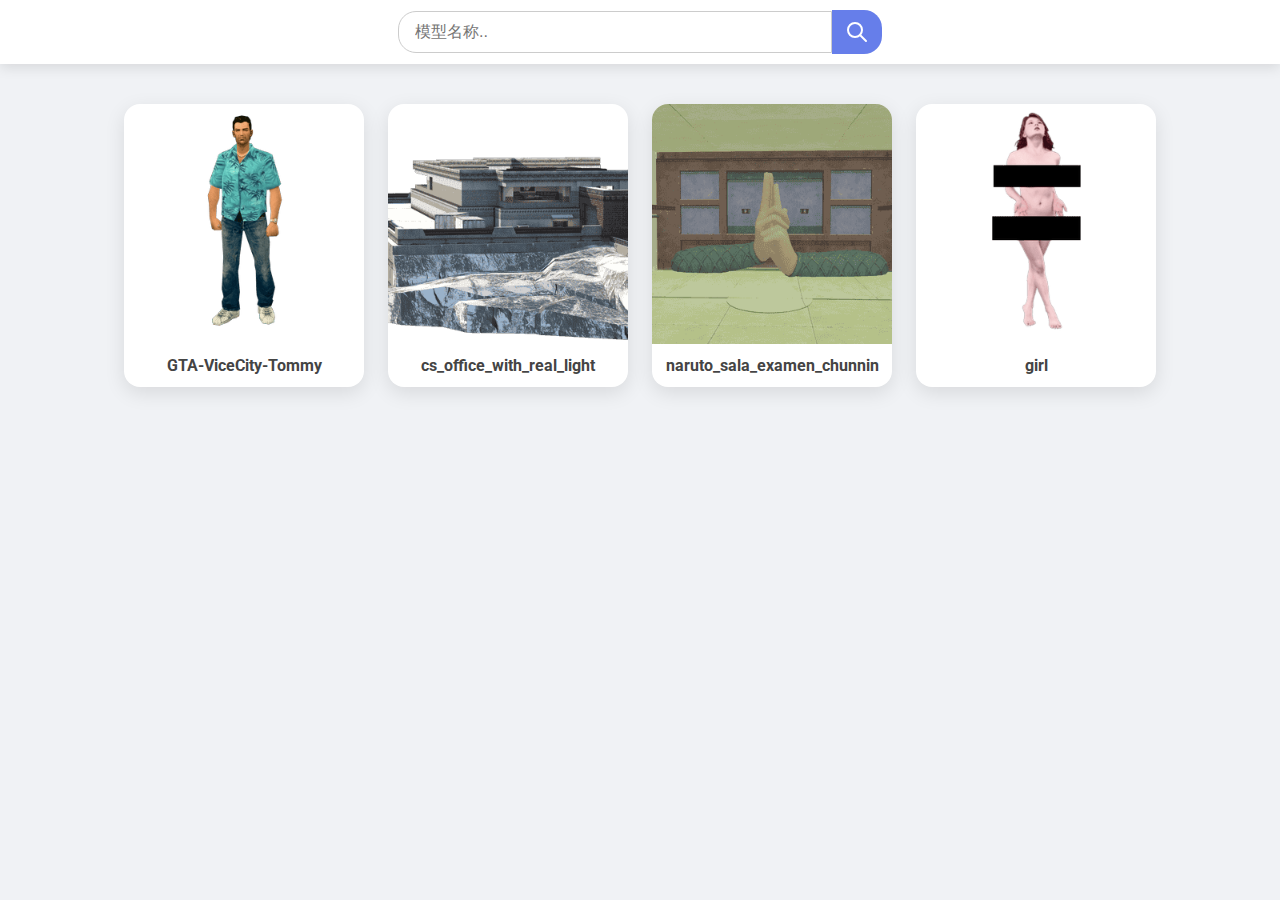
<file: index.html>
<!DOCTYPE html>
<html lang="zh">
<head>
  <meta charset="UTF-8" />
  <meta name="viewport" content="width=device-width, initial-scale=1.0" />
 <link rel="shortcut icon" href="https://2024-10-24.zip/images/3d.jpg" type="image/jpeg">
  <title>3D模型库</title>
  <link href="https://fonts.googleapis.com/css2?family=Roboto:wght@400;700&display=swap" rel="stylesheet" />
  <link rel="stylesheet" href="style.css" />
</head>
<body>
  <div class="search-container">
    <input type="text" id="searchInput" placeholder="模型名称.." />
    <button onclick="filterCards()">
      <svg xmlns="http://www.w3.org/2000/svg" fill="none" viewBox="0 0 24 24" stroke="currentColor" stroke-width="2" stroke-linecap="round" stroke-linejoin="round">
        <path d="M10 10m-7 0a7 7 0 1 0 14 0a7 7 0 1 0 -14 0" />
        <path d="M21 21l-6 -6" />
      </svg>
    </button>
  </div>

  <main class="gallery" id="modelGallery"></main>

  <script src="script.js"></script>
</body>
</html>
</file>
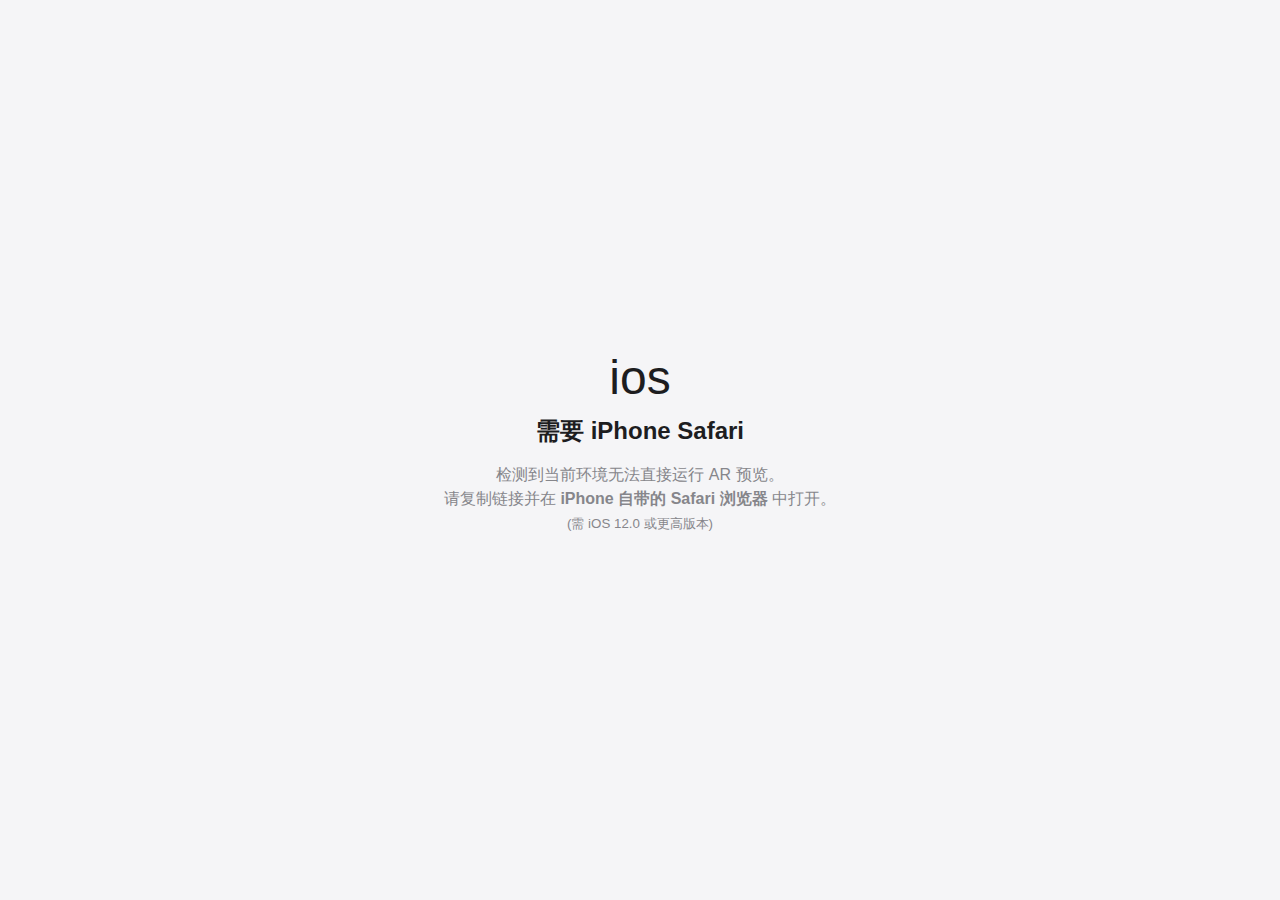
<file: look3.html>
<!DOCTYPE html>
<html lang="zh">
<head>
    <meta charset="UTF-8">
    <meta name="viewport" content="width=device-width, initial-scale=1.0">
    <title>AR 体验</title>
    <style>
        body {
            font-family: -apple-system, BlinkMacSystemFont, "Segoe UI", Roboto, sans-serif;
            display: flex;
            justify-content: center;
            align-items: center;
            height: 100vh;
            margin: 0;
            background-color: #f5f5f7;
            color: #1d1d1f;
            text-align: center;
        }
        #container {
            padding: 20px;
            max-width: 80%;
        }
        .error-icon {
            font-size: 48px;
            margin-bottom: 10px;
        }
        .upload-area {
            display: none;
            border: 2px dashed #d2d2d7;
            padding: 40px 20px;
            border-radius: 12px;
            background: #fff;
        }
        input[type="file"] {
            display: none;
        }
        .btn {
            display: inline-block;
            background: #0071e3;
            color: #fff;
            padding: 10px 20px;
            border-radius: 20px;
            text-decoration: none;
            cursor: pointer;
            margin-top: 15px;
        }
    </style>
</head>
<body>
    <div id="container">
        <div id="status-message">正在检测环境...</div>
        <div id="upload-ui" class="upload-area">
            <h3>未指定模型</h3>
            <p style="color: #86868b;">请选择本地的 .usdz 文件进行预览</p>
            <label for="file-input" class="btn">选择文件</label>
            <input type="file" id="file-input" accept=".usdz">
        </div>
    </div>

    <script>
        (function() {
            const statusBox = document.getElementById('status-message');
            const uploadUI = document.getElementById('upload-ui');
            const fileInput = document.getElementById('file-input');
            const ua = window.navigator.userAgent;
            const isIPhone = /iPhone/i.test(ua);
            const tempAnchor = document.createElement('a');
            const supportsAR = tempAnchor.relList && tempAnchor.relList.supports && tempAnchor.relList.supports('ar');

            if (isIPhone && supportsAR) {
                const urlParams = new URLSearchParams(window.location.search);
                const modelParam = urlParams.get('model');

                if (modelParam) {
                    statusBox.innerHTML = "正在启动 AR 体验...";
                    window.location.replace(modelParam);
                } else {
                    statusBox.style.display = 'none';
                    uploadUI.style.display = 'block';
                    
                    fileInput.onchange = function(e) {
                        const file = e.target.files[0];
                        if (file) {
                            const blobURL = URL.createObjectURL(file);
                            const arLink = document.createElement('a');
                            arLink.rel = 'ar';
                            arLink.appendChild(document.createElement('img'));
                            arLink.href = blobURL;
                            arLink.click();
                        }
                    };
                }
            } else {
                statusBox.innerHTML = `
                    <div class="error-icon">ios</div>
                    <h2 style="margin: 10px 0;">需要 iPhone Safari</h2>
                    <p style="color: #86868b; line-height: 1.5;">
                        检测到当前环境无法直接运行 AR 预览。<br>
                        请复制链接并在 <b>iPhone 自带的 Safari 浏览器</b> 中打开。<br>
                        <small>(需 iOS 12.0 或更高版本)</small>
                    </p>
                `;
            }
        })();
    </script>
</body>
</html>
</file>
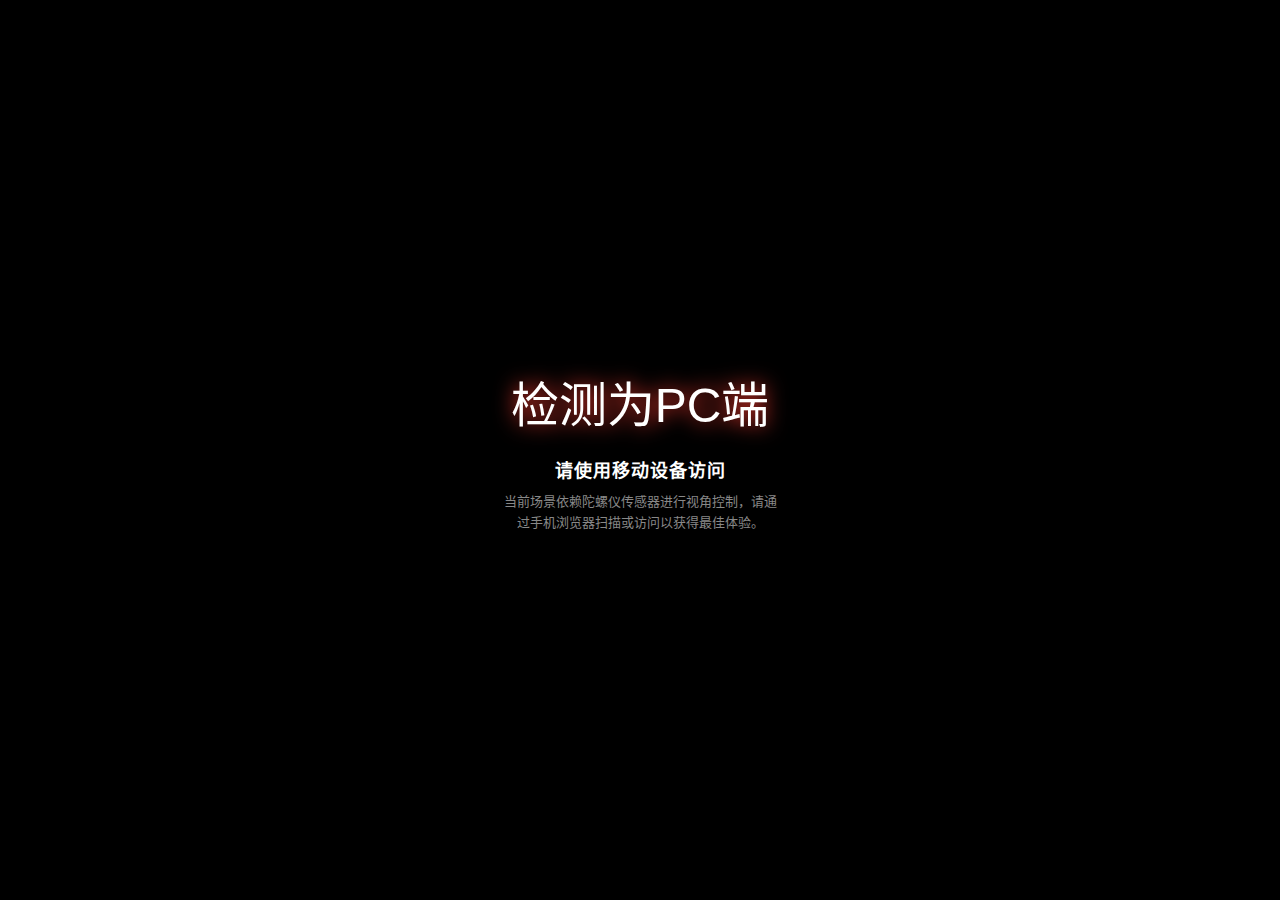
<file: look4.html>
<!DOCTYPE html>
<html lang="zh-CN">
<head>
    <meta charset="UTF-8">
    <meta name="viewport" content="width=device-width, initial-scale=1.0, maximum-scale=1.0, user-scalable=no">
    <title>3D 空间</title>
    <style>
        body { margin: 0; overflow: hidden; background: #000; font-family: -apple-system, sans-serif; }
        #hud { position: absolute; top: 20px; left: 20px; color: #0f0; font-family: monospace; font-size: 10px; pointer-events: none; background: rgba(0,0,0,0.8); padding: 12px; border-radius: 8px; border: 1px solid #333; z-index: 10; }
        #force-overlay { position: absolute; inset: 0; background: #000; display: flex; flex-direction: column; justify-content: center; align-items: center; z-index: 100; color: white; text-align: center; }
        #btn-confirm { padding: 20px 60px; background: #ffffff; color: #000; border: none; border-radius: 2px; cursor: pointer; font-weight: bold; letter-spacing: 2px; margin-bottom: 20px; }
        #progress-container { width: 200px; height: 2px; background: #222; border-radius: 2px; display: none; overflow: hidden; position: relative; }
        #progress-bar { width: 0%; height: 100%; background: #007aff; transition: width 0.3s; }
        #progress-text { margin-top: 10px; font-size: 11px; color: #666; font-family: monospace; }
        #pc-blocked-overlay { position: fixed; inset: 0; z-index: 10000; background: #000; display: none; flex-direction: column; justify-content: center; align-items: center; color: #fff; text-align: center; padding: 40px; }
        .pc-icon { font-size: 48px; margin-bottom: 20px; filter: drop-shadow(0 0 10px #ff3b30); }
        .pc-msg-title { font-size: 18px; font-weight: bold; letter-spacing: 1px; margin-bottom: 10px; }
        .pc-msg-body { font-size: 13px; color: #888; line-height: 1.6; max-width: 280px; }
    </style>
</head>
<body>
    <div id="force-overlay">
        <button id="btn-confirm">进入3D空间</button>
        <div id="progress-container">
            <div id="progress-bar"></div>
        </div>
        <div id="progress-text">在手机设备移动视角测试，等待初始化</div>
    </div>
    <div id="hud">系统状态: 待机</div>
    <div id="pc-blocked-overlay">
        <div class="pc-icon">检测为PC端</div>
        <div class="pc-msg-title">请使用移动设备访问</div>
        <div class="pc-msg-body">当前场景依赖陀螺仪传感器进行视角控制，请通过手机浏览器扫描或访问以获得最佳体验。</div>
    </div>
    <script type="module">
        import * as THREE from 'https://cdn.skypack.dev/three@0.128.0';
        import { DeviceOrientationControls } from 'https://cdn.skypack.dev/three@0.128.0/examples/jsm/controls/DeviceOrientationControls.js';
        import { GLTFLoader } from 'https://cdn.skypack.dev/three@0.128.0/examples/jsm/loaders/GLTFLoader.js';

        const urlParams = new URLSearchParams(window.location.search);
        const modelPath = urlParams.get('model');
        const camPos = {
            x: parseFloat(urlParams.get('cx')) || 1,
            y: parseFloat(urlParams.get('cy')) || -1.5,
            z: parseFloat(urlParams.get('cz')) || 1
        };

        let scene, camera, renderer, controls;
        let isRunning = false;

        function initScene() {
            if (!modelPath) {
                alert("未检测到模型参数 (model=...)，请检查 URL。");
                return;
            }
            scene = new THREE.Scene();
            scene.background = new THREE.Color(0x050505);
            camera = new THREE.PerspectiveCamera(75, window.innerWidth / window.innerHeight, 0.1, 1000);
            camera.position.set(camPos.x, camPos.y, camPos.z);
            renderer = new THREE.WebGLRenderer({ antialias: true, powerPreference: "high-performance" });
            renderer.setSize(window.innerWidth, window.innerHeight);
            renderer.setPixelRatio(Math.min(window.devicePixelRatio, 2));
            renderer.outputEncoding = THREE.sRGBEncoding;
            renderer.toneMapping = THREE.ACESFilmicToneMapping;
            renderer.toneMappingExposure = 1.0;
            document.body.appendChild(renderer.domElement);
            const ambient = new THREE.AmbientLight(0xffffff, 0.6);
            scene.add(ambient);
            const light = new THREE.DirectionalLight(0xffffff, 1.0);
            light.position.set(5, 10, 7.5);
            scene.add(light);
            loadModel();
            controls = new DeviceOrientationControls(camera);
        }

        function loadModel() {
            const loader = new GLTFLoader();
            const pBar = document.getElementById('progress-bar');
            const pText = document.getElementById('progress-text');
            document.getElementById('progress-container').style.display = 'block';
            loader.load(
                modelPath,
                (gltf) => {
                    const model = gltf.scene;
                    model.traverse((child) => {
                        if (child.isMesh) {
                            child.material.envMapIntensity = 1.0;
                        }
                    });
                    const box = new THREE.Box3().setFromObject(model);
                    const center = box.getCenter(new THREE.Vector3());
                    model.position.sub(center);
                    scene.add(model);
                    document.getElementById('force-overlay').style.display = 'none';
                    isRunning = true;
                    animate();
                },
                (xhr) => {
                    if (xhr.lengthComputable) {
                        const percent = (xhr.loaded / xhr.total * 100);
                        pBar.style.width = percent + '%';
                        pText.innerText = `正在加载资源: ${Math.round(percent)}%`;
                    }
                },
                (error) => {
                    pText.innerText = '资源加载错误';
                    console.error(error);
                }
            );
        }

        function animate() {
            requestAnimationFrame(animate);
            if (isRunning) {
                controls.update();
                const { x, y } = camera.rotation;
                document.getElementById('hud').innerText = `垂直角度: ${x.toFixed(3)}\n水平角度: ${y.toFixed(3)}`;
                renderer.render(scene, camera);
            }
        }

        document.getElementById('btn-confirm').onclick = async () => {
            try {
                if (typeof DeviceOrientationEvent.requestPermission === 'function') {
                    const res = await DeviceOrientationEvent.requestPermission();
                    if (res !== 'granted') return alert("权限请求被拒绝。");
                }
                document.getElementById('btn-confirm').style.display = 'none';
                initScene();
            } catch (e) {
                alert("请确保使用 HTTPS 协议并在移动设备上访问。");
            }
        };

        window.addEventListener('resize', () => {
            if (!camera || !renderer) return;
            camera.aspect = window.innerWidth / window.innerHeight;
            camera.updateProjectionMatrix();
            renderer.setSize(window.innerWidth, window.innerHeight);
        });
    </script>
    <script>
        (function() {
            const isMobile = /Android|webOS|iPhone|iPad|iPod|BlackBerry|IEMobile|Opera Mini/i.test(navigator.userAgent);
            if (!isMobile) {
                document.addEventListener('DOMContentLoaded', () => {
                    const overlay = document.getElementById('pc-blocked-overlay');
                    overlay.style.display = 'flex';
                    const btn = document.getElementById('btn-confirm');
                    if (btn) btn.disabled = true;
                });
            }
        })();
    </script>
</body>
</html>
</file>
<file: style.css>
body {
    font-family: 'Roboto', sans-serif;
    background-color: #f0f2f5;
    margin: 0;
    padding: 0;
    color: #333;
}

.search-container {
    width: 100%;
    background: #fff;
    padding: 10px;
    box-shadow: 0 4px 12px rgba(0, 0, 0, 0.1);
    display: flex;
    justify-content: center;
    align-items: center;
    box-sizing: border-box;
}

.search-container input {
    width: 50%;
    max-width: 400px;
    padding: 11px 16px;
    font-size: 16px;
    border: 1px solid #ccc;
    border-radius: 18px 0 0 18px;
    outline: none;
    transition: border 0.3s;
}

.search-container input:focus {
    border-color: #667eea;
}

.search-container button {
    padding: 10px;
    background-color: #667eea;
    border: none;
    border-radius: 0 18px 18px 0;
    cursor: pointer;
    transition: background-color 0.3s;
    display: flex;
    align-items: center;
    justify-content: center;
    width: 50px;
    max-width: 30%;
}

.search-container button:hover {
    background-color: #556cd6;
}

.search-container svg {
    width: 24px;
    height: 24px;
    stroke: #fff;
}

.gallery {
    display: flex;
    flex-wrap: wrap;
    justify-content: center;
    gap: 24px;
    padding: 40px;
    max-width: 1200px;
    margin: 0 auto;
}

.card {
    width: 240px;
    background-color: #fff;
    border-radius: 16px;
    box-shadow: 0 6px 20px rgba(0,0,0,0.1);
    overflow: hidden;  
    transition: transform 0.3s, box-shadow 0.3s;
    cursor: pointer;
    text-align: center;
}

.card:hover {
    transform: translateY(-6px);
    box-shadow: 0 12px 24px rgba(0,0,0,0.15);
}

.card img {
    width: 100%;
   aspect-ratio: 1 / 1;
    object-fit: contain;  
    display: block;
     margin: 0 auto;
}

.card h3 {
    margin: 12px auto;
    font-size: 16px;
    color: #444;
    object-fit: contain;  
}
</file>
